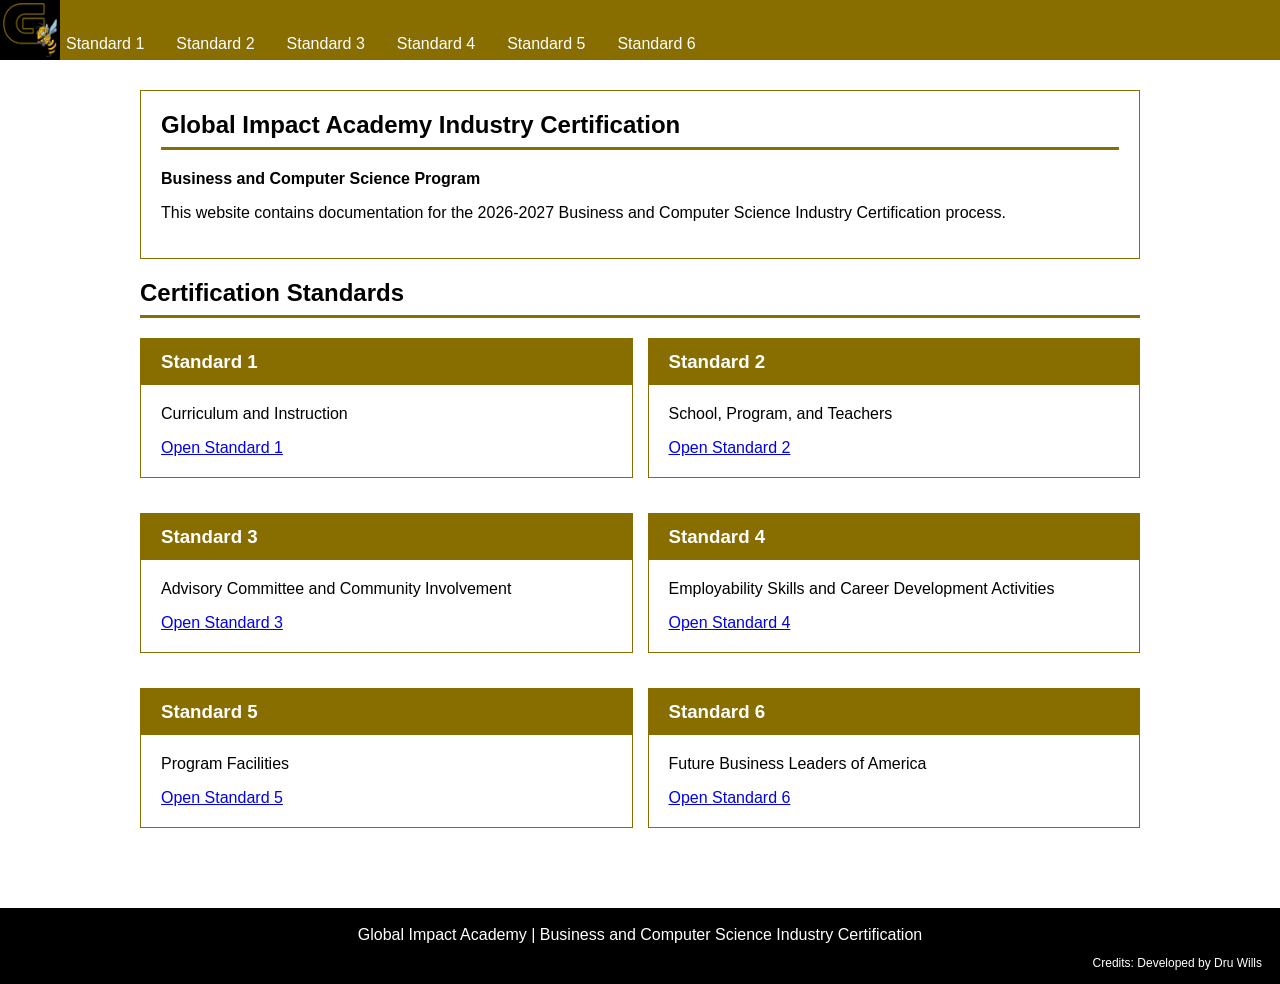
<file: index.html>
<!DOCTYPE html>
<html lang="en">
<head>
    <meta charset="UTF-8">
    <meta name="viewport" content="width=device-width, initial-scale=1.0">
    <title>Industry Certification | Global Impact Academy</title>
    <link rel="stylesheet" href="styles.css">
    <link rel="icon" href="images/GIA.png">

</head>
<body>
    <div id="top-bar">
        <div class="black"></div>
        <div class="image">
            <a href="index.html"><img src="images/GIA.png" alt="GIA Logo"></a>
        </div>
        <ul class="text">
            <li><a href="standard1.html">Standard 1</a></li>
            <li><a href="standard2.html">Standard 2</a></li>
            <li><a href="standard3.html">Standard 3</a></li>
            <li><a href="standard4.html">Standard 4</a></li>
            <li><a href="standard5.html">Standard 5</a></li>
            <li><a href="standard6.html">Standard 6</a></li>
        </ul>
    </div>

    <main>
        <section class="intro">
            <h1>Global Impact Academy Industry Certification</h1>
            <p><strong>Business and Computer Science Program</strong></p>
            <p>This website contains documentation for the 2026-2027 Business and Computer Science Industry Certification process.</p>
        </section>
        
        <section>
            <h2>Certification Standards</h2>
            <div class="standards-list">
                <article class="standard">
                    <h3 class="standard-title">Standard 1</h3>
                    <p>Curriculum and Instruction</p>
                    <a href="standard1.html">Open Standard 1</a>
                </article>

                <article class="standard">
                    <h3 class="standard-title">Standard 2</h3>
                    <p>School, Program, and Teachers</p>
                    <a href="standard2.html">Open Standard 2</a>
                </article>

                <article class="standard">
                    <h3 class="standard-title">Standard 3</h3>
                    <p>Advisory Committee and Community Involvement</p>
                    <a href="standard3.html">Open Standard 3</a>
                </article>

                <article class="standard">
                    <h3 class="standard-title">Standard 4</h3>
                    <p>Employability Skills and Career Development Activities</p>
                    <a href="standard4.html">Open Standard 4</a>
                </article>

                <article class="standard">
                    <h3 class="standard-title">Standard 5</h3>
                    <p>Program Facilities</p>
                    <a href="standard5.html">Open Standard 5</a>
                </article>

                <article class="standard">
                    <h3 class="standard-title">Standard 6</h3>
                    <p>Future Business Leaders of America</p>
                    <a href="standard6.html">Open Standard 6</a>
                </article>
            </div>
        </section>
    </main>

    <footer>
        Global Impact Academy | Business and Computer Science Industry Certification
        <p>Credits: Developed by Dru Wills</p>

    </footer>
</body>
</html>
</file>
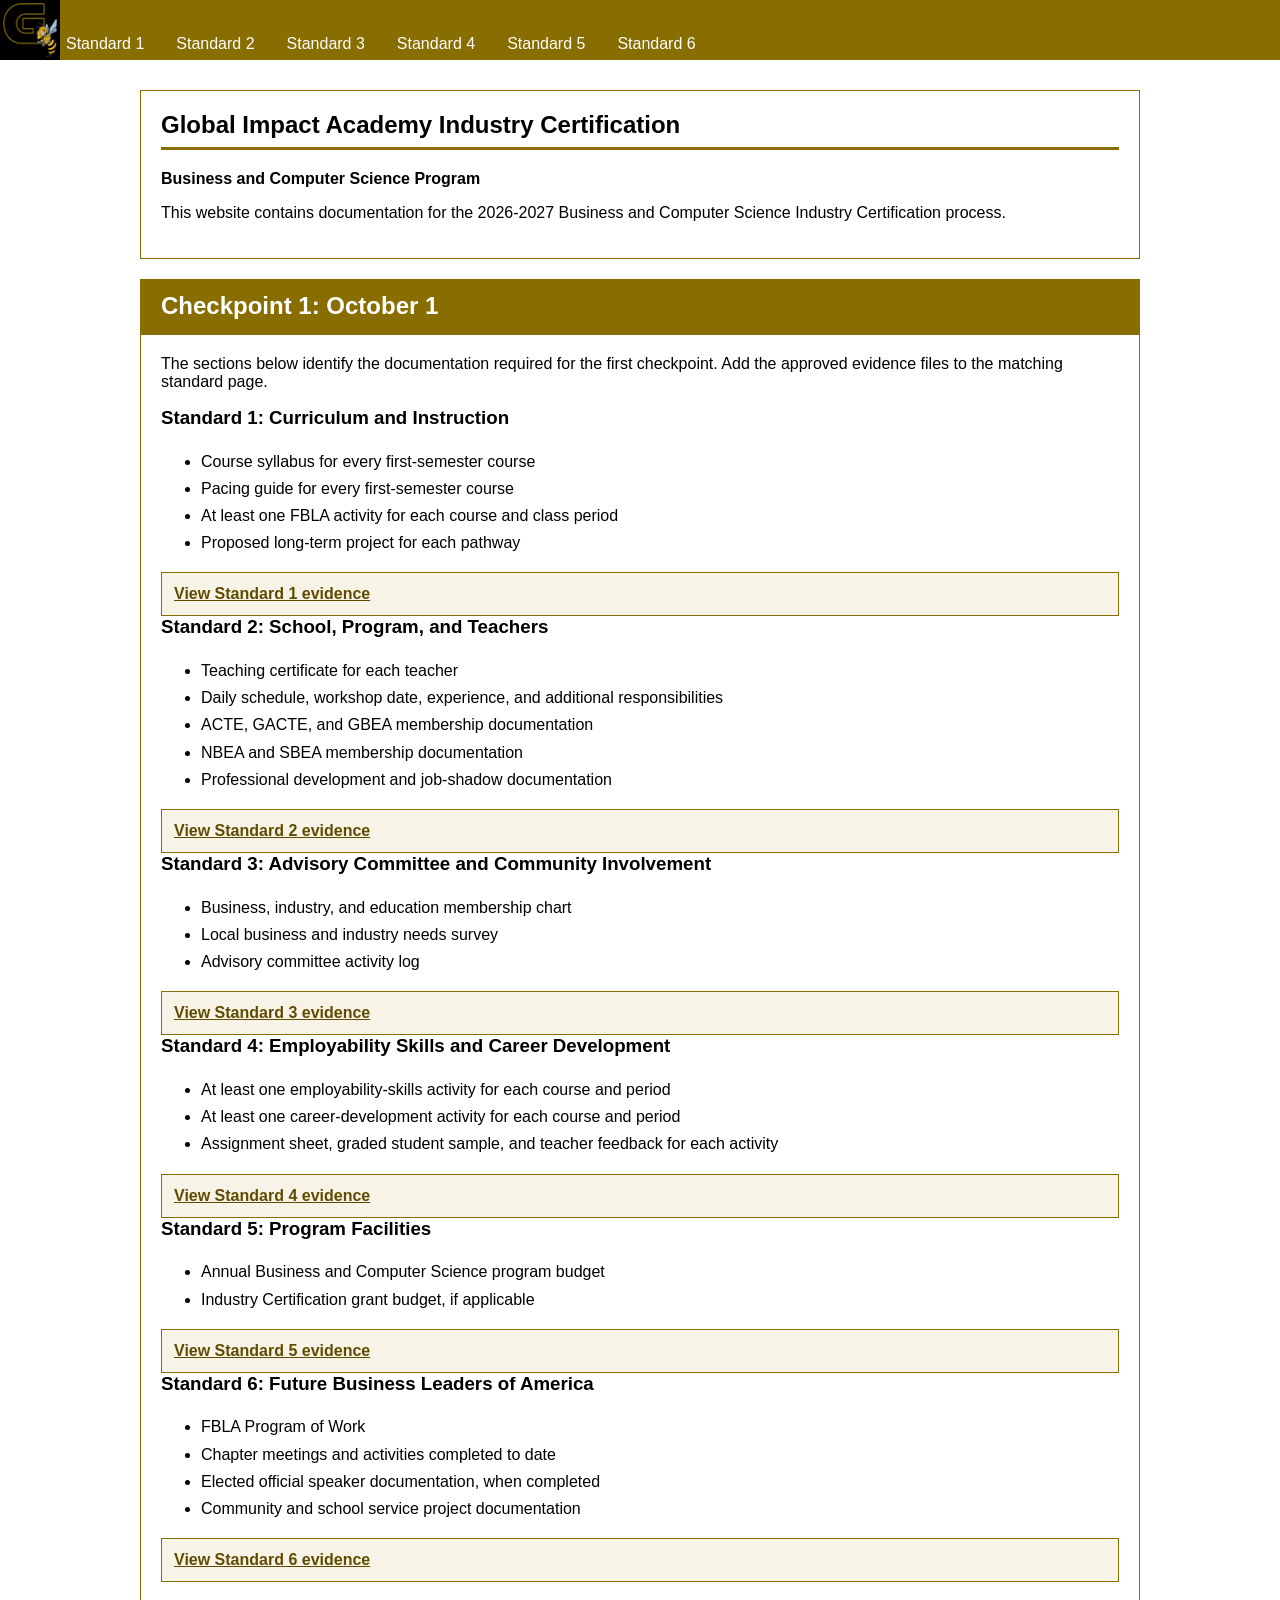
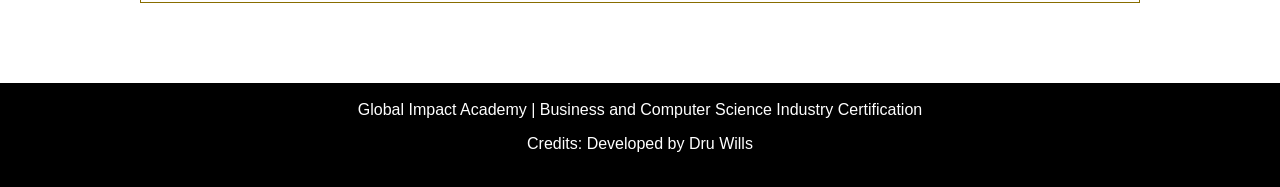
<file: checkpoints.html>
<!DOCTYPE html>
<html lang="en">
<head>
    <meta charset="UTF-8">
    <meta name="viewport" content="width=device-width, initial-scale=1.0">
    <title>Industry Certification | Global Impact Academy</title>
    <!-- <link rel="stylesheet" href="styles.css"> -->
    <link rel="icon" href="images/GIA.png">
    <style>
        /* Original top bar styles are preserved. */
        body {
            margin: 0;
            padding: 0;
            font-family: Arial, Helvetica, sans-serif;
            background-color: white;
            color: black;
        }

        #top-bar {
            margin: 0;
            padding: 0;
            overflow: hidden;
            background-color: #886d00;
            height: 60px;
            position: relative;
        }

        #top-bar ul {
            list-style-type: none;
        }

        #top-bar li {
            float: left;
        }

        #top-bar .text {
            position: absolute;
            left: 10px;
        }

        #top-bar li a {
            display: block;
            color: white;
            text-align: center;
            padding: 14px 16px;
            text-decoration: none;
        }

        #top-bar .black {
            background-color: black;
        }

        #top-bar .image {
            width: 60px;
            height: 100%;
            float: left;
            background-color: black;
            top: 0%;
            left: 0%;
            position: absolute;
        }

        #top-bar img {
            position: absolute;
            top: 50%;
            left: 50%;
            transform: translate(-50%, -50%);
            width: 90%;
            aspect-ratio: 1 / 1;
        }
        /* Bare-bones page styles that match the original navigation. */
        main {
            width: 90%;
            max-width: 1000px;
            margin: 0 auto;
            padding: 30px 0;
        }

        h1,
        h2,
        h3 {
            margin-top: 0;
        }

        h1,
        h2 {
            border-bottom: 3px solid #886d00;
            padding-bottom: 8px;
        }

        .intro,
        .checkpoint,
        .standard {
            border: 1px solid #886d00;
            margin-bottom: 20px;
            padding: 20px;
            background-color: white;
        }

        .checkpoint-title,
        .standard-title {
            background-color: #886d00;
            color: white;
            margin: -20px -20px 20px;
            padding: 12px 20px;
        }

        ul {
            line-height: 1.7;
        }

        .evidence {
            border: 1px solid #886d00;
            background-color: #f7f3e6;
            padding: 12px;
            margin-top: 15px;
        }

        .evidence a {
            color: #5f4c00;
            font-weight: bold;
        }

        footer {
            background-color: black;
            color: white;
            text-align: center;
            padding: 18px;
            margin-top: 30px;
        }

        @media (max-width: 800px) {
            #top-bar {
                height: auto;
                min-height: 60px;
                padding-bottom: 10px;
            }

            #top-bar .text {
                position: relative;
                left: 60px;
                margin: 0;
                padding: 0;
                width: calc(100% - 60px);
            }

            #top-bar li {
                float: none;
            }

            #top-bar li a {
                text-align: left;
                padding: 10px 16px;
            }
        }
    </style>
</head>
<body>
    <div id="top-bar">
        <div class="black"></div>
        <div class="image">
            <a href="index.html"><img src="images/GIA.png" alt="GIA Logo"></a>
        </div>
        <ul class="text">
            <li><a href="standard1.html">Standard 1</a></li>
            <li><a href="standard2.html">Standard 2</a></li>
            <li><a href="standard3.html">Standard 3</a></li>
            <li><a href="standard4.html">Standard 4</a></li>
            <li><a href="standard5.html">Standard 5</a></li>
            <li><a href="standard6.html">Standard 6</a></li>
        </ul>
    </div>

    <main>
        <section class="intro">
            <h1>Global Impact Academy Industry Certification</h1>
            <p><strong>Business and Computer Science Program</strong></p>
            <p>This website contains documentation for the 2026-2027 Business and Computer Science Industry Certification process.</p>
        </section>

        <section class="checkpoint">
            <h2 class="checkpoint-title">Checkpoint 1: October 1</h2>
            <p>The sections below identify the documentation required for the first checkpoint. Add the approved evidence files to the matching standard page.</p>

            <h3>Standard 1: Curriculum and Instruction</h3>
            <ul>
                <li>Course syllabus for every first-semester course</li>
                <li>Pacing guide for every first-semester course</li>
                <li>At least one FBLA activity for each course and class period</li>
                <li>Proposed long-term project for each pathway</li>
            </ul>
            <div class="evidence"><a href="standard1.html">View Standard 1 evidence</a></div>

            <h3>Standard 2: School, Program, and Teachers</h3>
            <ul>
                <li>Teaching certificate for each teacher</li>
                <li>Daily schedule, workshop date, experience, and additional responsibilities</li>
                <li>ACTE, GACTE, and GBEA membership documentation</li>
                <li>NBEA and SBEA membership documentation</li>
                <li>Professional development and job-shadow documentation</li>
            </ul>
            <div class="evidence"><a href="standard2.html">View Standard 2 evidence</a></div>

            <h3>Standard 3: Advisory Committee and Community Involvement</h3>
            <ul>
                <li>Business, industry, and education membership chart</li>
                <li>Local business and industry needs survey</li>
                <li>Advisory committee activity log</li>
            </ul>
            <div class="evidence"><a href="standard3.html">View Standard 3 evidence</a></div>

            <h3>Standard 4: Employability Skills and Career Development</h3>
            <ul>
                <li>At least one employability-skills activity for each course and period</li>
                <li>At least one career-development activity for each course and period</li>
                <li>Assignment sheet, graded student sample, and teacher feedback for each activity</li>
            </ul>
            <div class="evidence"><a href="standard4.html">View Standard 4 evidence</a></div>

            <h3>Standard 5: Program Facilities</h3>
            <ul>
                <li>Annual Business and Computer Science program budget</li>
                <li>Industry Certification grant budget, if applicable</li>
            </ul>
            <div class="evidence"><a href="standard5.html">View Standard 5 evidence</a></div>

            <h3>Standard 6: Future Business Leaders of America</h3>
            <ul>
                <li>FBLA Program of Work</li>
                <li>Chapter meetings and activities completed to date</li>
                <li>Elected official speaker documentation, when completed</li>
                <li>Community and school service project documentation</li>
            </ul>
            <div class="evidence"><a href="standard6.html">View Standard 6 evidence</a></div>
        </section>

        
    </main>

    <footer>
        Global Impact Academy | Business and Computer Science Industry Certification
        <p>Credits: Developed by Dru Wills</p>
    </footer>
</body>
</html>
</file>
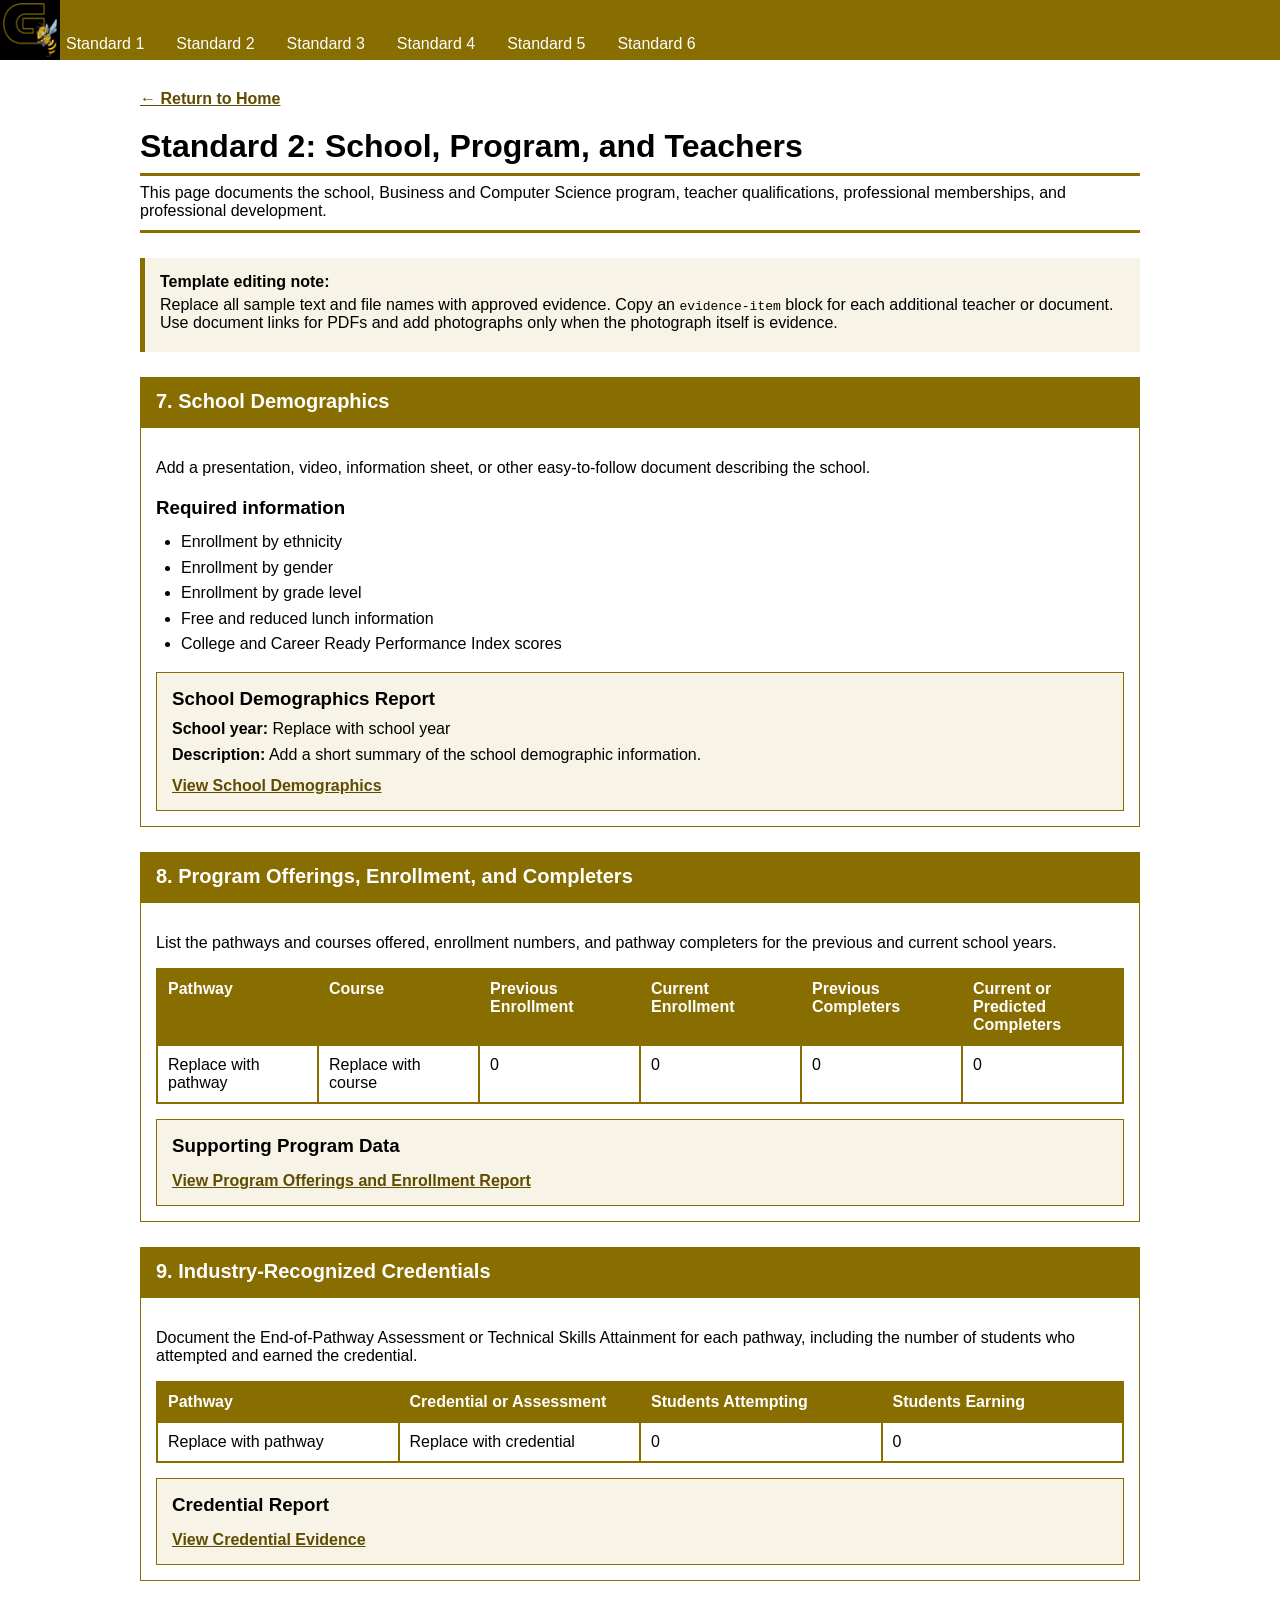
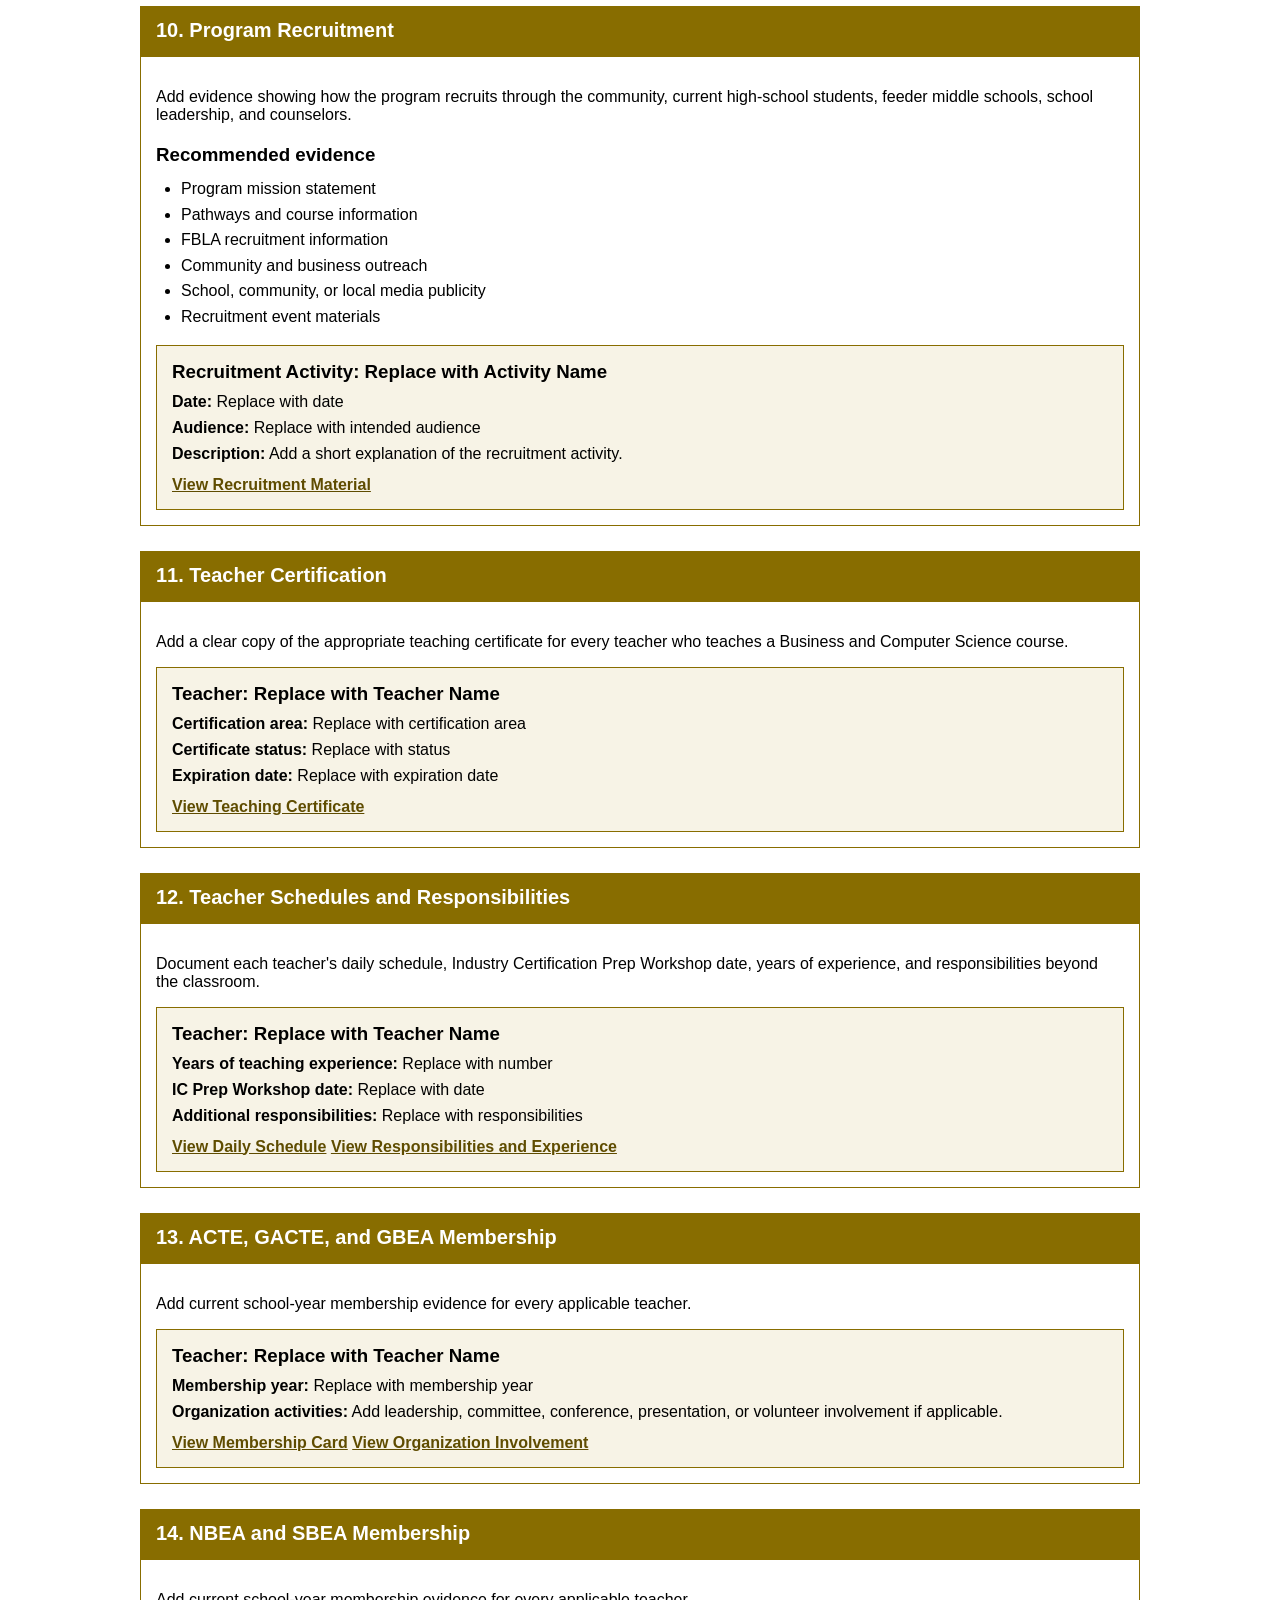
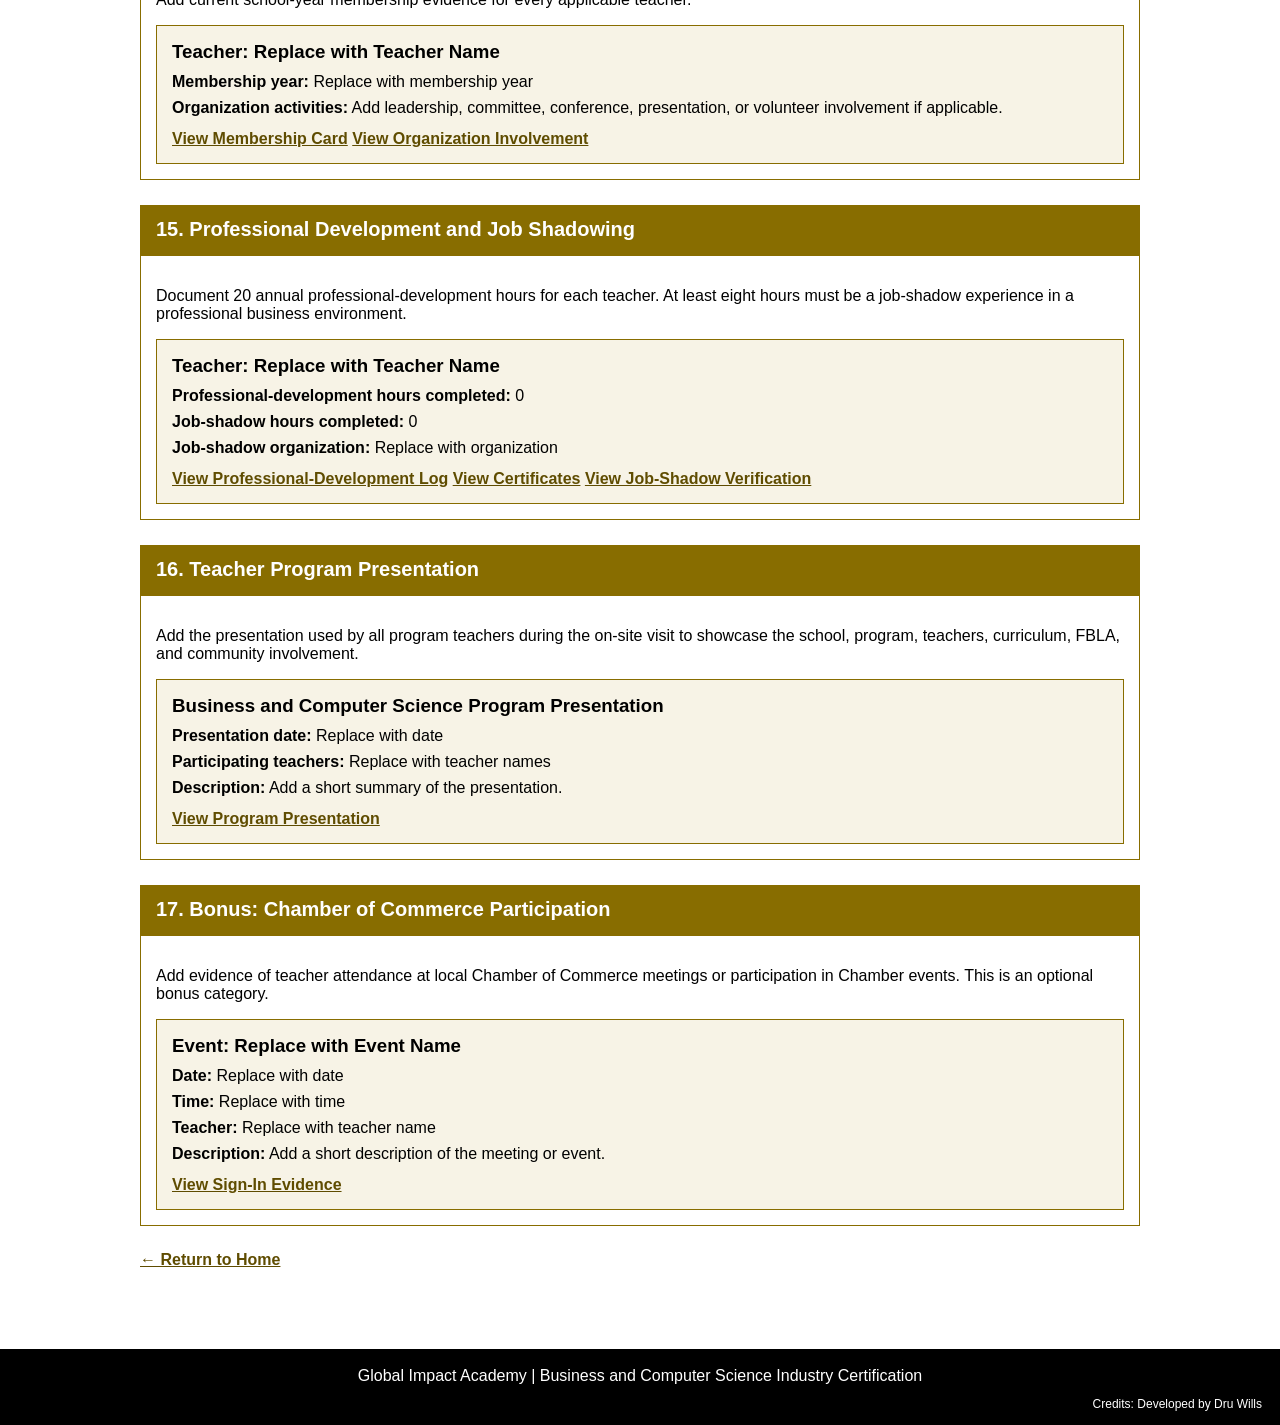
<file: standard2.html>
<!DOCTYPE html>
<html lang="en">

<head>
    <meta charset="UTF-8">
    <meta name="viewport" content="width=device-width, initial-scale=1.0">
    <title>Standard 2 | Global Impact Academy</title>
    <link rel="stylesheet" href="styles.css">
    <link rel="icon" href="images/GIA.png">



</head>

<body>
    <!-- Original top bar kept unchanged. -->
    <div id="top-bar">
        <div class="black"></div>
        <div class="image">
            <a href="index.html"><img src="images/GIA.png" alt="GIA Logo"></a>
        </div>
        <ul class="text">
            <li><a href="standard1.html">Standard 1</a></li>
            <li><a href="standard2.html">Standard 2</a></li>
            <li><a href="standard3.html">Standard 3</a></li>
            <li><a href="standard4.html">Standard 4</a></li>
            <li><a href="standard5.html">Standard 5</a></li>
            <li><a href="standard6.html">Standard 6</a></li>
        </ul>
    </div>

    <main>
        <a class="back-link" href="index.html">&larr; Return to Home</a>

        <header class="page-heading">
            <h1>Standard 2: School, Program, and Teachers</h1>
            <p>This page documents the school, Business and Computer Science program, teacher qualifications,
                professional memberships, and professional development.</p>
        </header>

        <aside class="editing-note">
            <strong>Template editing note:</strong>
            <p>Replace all sample text and file names with approved evidence. Copy an <code>evidence-item</code> block
                for each additional teacher or document. Use document links for PDFs and add photographs only when the
                photograph itself is evidence.</p>
        </aside>

        <!-- SECTION 7: SCHOOL DEMOGRAPHICS -->
        <section class="evidence-section" id="school-demographics">
            <h2>7. School Demographics</h2>
            <div class="section-content">
                <p>Add a presentation, video, information sheet, or other easy-to-follow document describing the school.
                </p>

                <h3>Required information</h3>
                <ul class="requirements">
                    <li>Enrollment by ethnicity</li>
                    <li>Enrollment by gender</li>
                    <li>Enrollment by grade level</li>
                    <li>Free and reduced lunch information</li>
                    <li>College and Career Ready Performance Index scores</li>
                </ul>

                <article class="evidence-item">
                    <h3>School Demographics Report</h3>
                    <p><strong>School year:</strong> Replace with school year</p>
                    <p><strong>Description:</strong> Add a short summary of the school demographic information.</p>
                    <a class="file-link" href="evidence/school-demographics.pdf" target="_blank">View School
                        Demographics</a>
                </article>
            </div>
        </section>

        <!-- SECTION 8: PROGRAM OFFERINGS AND ENROLLMENT -->
        <section class="evidence-section" id="program-data">
            <h2>8. Program Offerings, Enrollment, and Completers</h2>
            <div class="section-content">
                <p>List the pathways and courses offered, enrollment numbers, and pathway completers for the previous
                    and current school years.</p>

                <!-- Add or remove rows as needed. -->
                <table class="data-table">
                    <thead>
                        <tr>
                            <th>Pathway</th>
                            <th>Course</th>
                            <th>Previous Enrollment</th>
                            <th>Current Enrollment</th>
                            <th>Previous Completers</th>
                            <th>Current or Predicted Completers</th>
                        </tr>
                    </thead>
                    <tbody>
                        <tr>
                            <td>Replace with pathway</td>
                            <td>Replace with course</td>
                            <td>0</td>
                            <td>0</td>
                            <td>0</td>
                            <td>0</td>
                        </tr>
                    </tbody>
                </table>

                <article class="evidence-item">
                    <h3>Supporting Program Data</h3>
                    <a class="file-link" href="evidence/program-offerings-enrollment.pdf" target="_blank">View Program
                        Offerings and Enrollment Report</a>
                </article>
            </div>
        </section>

        <!-- SECTION 9: CREDENTIALS -->
        <section class="evidence-section" id="credentials">
            <h2>9. Industry-Recognized Credentials</h2>
            <div class="section-content">
                <p>Document the End-of-Pathway Assessment or Technical Skills Attainment for each pathway, including the
                    number of students who attempted and earned the credential.</p>

                <table class="data-table">
                    <thead>
                        <tr>
                            <th>Pathway</th>
                            <th>Credential or Assessment</th>
                            <th>Students Attempting</th>
                            <th>Students Earning</th>
                        </tr>
                    </thead>
                    <tbody>
                        <tr>
                            <td>Replace with pathway</td>
                            <td>Replace with credential</td>
                            <td>0</td>
                            <td>0</td>
                        </tr>
                    </tbody>
                </table>

                <article class="evidence-item">
                    <h3>Credential Report</h3>
                    <a class="file-link" href="evidence/industry-credentials.pdf" target="_blank">View Credential
                        Evidence</a>
                </article>
            </div>
        </section>

        <!-- SECTION 10: RECRUITMENT -->
        <section class="evidence-section" id="recruitment">
            <h2>10. Program Recruitment</h2>
            <div class="section-content">
                <p>Add evidence showing how the program recruits through the community, current high-school students,
                    feeder middle schools, school leadership, and counselors.</p>

                <h3>Recommended evidence</h3>
                <ul class="requirements">
                    <li>Program mission statement</li>
                    <li>Pathways and course information</li>
                    <li>FBLA recruitment information</li>
                    <li>Community and business outreach</li>
                    <li>School, community, or local media publicity</li>
                    <li>Recruitment event materials</li>
                </ul>

                <article class="evidence-item">
                    <h3>Recruitment Activity: Replace with Activity Name</h3>
                    <p><strong>Date:</strong> Replace with date</p>
                    <p><strong>Audience:</strong> Replace with intended audience</p>
                    <p><strong>Description:</strong> Add a short explanation of the recruitment activity.</p>
                    <a class="file-link" href="evidence/recruitment-material.pdf" target="_blank">View Recruitment
                        Material</a>

                    <!-- Keep this image only when a photo is evidence. -->
                    <!-- <img class="photo-evidence" src="image1.jpg" alt="Program recruitment activity"> -->
                </article>
            </div>
        </section>

        <!-- SECTION 11: TEACHER CERTIFICATION -->
        <section class="evidence-section" id="teacher-certification">
            <h2>11. Teacher Certification</h2>
            <div class="section-content">
                <p>Add a clear copy of the appropriate teaching certificate for every teacher who teaches a Business and
                    Computer Science course.</p>

                <!-- Copy this block for every teacher. -->
                <article class="evidence-item">
                    <h3>Teacher: Replace with Teacher Name</h3>
                    <p><strong>Certification area:</strong> Replace with certification area</p>
                    <p><strong>Certificate status:</strong> Replace with status</p>
                    <p><strong>Expiration date:</strong> Replace with expiration date</p>
                    <a class="file-link" href="evidence/teacher-certificate.pdf" target="_blank">View Teaching
                        Certificate</a>
                </article>
            </div>
        </section>

        <!-- SECTION 12: SCHEDULE AND RESPONSIBILITIES -->
        <section class="evidence-section" id="teacher-schedules">
            <h2>12. Teacher Schedules and Responsibilities</h2>
            <div class="section-content">
                <p>Document each teacher's daily schedule, Industry Certification Prep Workshop date, years of
                    experience, and responsibilities beyond the classroom.</p>

                <!-- Copy this block for every teacher. -->
                <article class="evidence-item">
                    <h3>Teacher: Replace with Teacher Name</h3>
                    <p><strong>Years of teaching experience:</strong> Replace with number</p>
                    <p><strong>IC Prep Workshop date:</strong> Replace with date</p>
                    <p><strong>Additional responsibilities:</strong> Replace with responsibilities</p>
                    <a class="file-link" href="evidence/teacher-schedule.pdf" target="_blank">View Daily Schedule</a>
                    <a class="file-link" href="evidence/teacher-responsibilities.pdf" target="_blank">View
                        Responsibilities and Experience</a>
                </article>
            </div>
        </section>

        <!-- SECTION 13: ACTE/GACTE/GBEA -->
        <section class="evidence-section" id="acte-membership">
            <h2>13. ACTE, GACTE, and GBEA Membership</h2>
            <div class="section-content">
                <p>Add current school-year membership evidence for every applicable teacher.</p>

                <!-- Copy this block for every teacher. -->
                <article class="evidence-item">
                    <h3>Teacher: Replace with Teacher Name</h3>
                    <p><strong>Membership year:</strong> Replace with membership year</p>
                    <p><strong>Organization activities:</strong> Add leadership, committee, conference, presentation, or
                        volunteer involvement if applicable.</p>
                    <a class="file-link" href="evidence/acte-membership-card.pdf" target="_blank">View Membership
                        Card</a>
                    <a class="file-link" href="evidence/acte-involvement.pdf" target="_blank">View Organization
                        Involvement</a>
                </article>
            </div>
        </section>

        <!-- SECTION 14: NBEA/SBEA -->
        <section class="evidence-section" id="nbea-membership">
            <h2>14. NBEA and SBEA Membership</h2>
            <div class="section-content">
                <p>Add current school-year membership evidence for every applicable teacher.</p>

                <!-- Copy this block for every teacher. -->
                <article class="evidence-item">
                    <h3>Teacher: Replace with Teacher Name</h3>
                    <p><strong>Membership year:</strong> Replace with membership year</p>
                    <p><strong>Organization activities:</strong> Add leadership, committee, conference, presentation, or
                        volunteer involvement if applicable.</p>
                    <a class="file-link" href="evidence/nbea-membership-card.pdf" target="_blank">View Membership
                        Card</a>
                    <a class="file-link" href="evidence/nbea-involvement.pdf" target="_blank">View Organization
                        Involvement</a>
                </article>
            </div>
        </section>

        <!-- SECTION 15: PROFESSIONAL DEVELOPMENT -->
        <section class="evidence-section" id="professional-development">
            <h2>15. Professional Development and Job Shadowing</h2>
            <div class="section-content">
                <p>Document 20 annual professional-development hours for each teacher. At least eight hours must be a
                    job-shadow experience in a professional business environment.</p>

                <!-- Copy this block for every teacher. -->
                <article class="evidence-item">
                    <h3>Teacher: Replace with Teacher Name</h3>
                    <p><strong>Professional-development hours completed:</strong> 0</p>
                    <p><strong>Job-shadow hours completed:</strong> 0</p>
                    <p><strong>Job-shadow organization:</strong> Replace with organization</p>
                    <a class="file-link" href="evidence/professional-development-log.pdf" target="_blank">View
                        Professional-Development Log</a>
                    <a class="file-link" href="evidence/professional-development-certificates.pdf" target="_blank">View
                        Certificates</a>
                    <a class="file-link" href="evidence/job-shadow-letter.pdf" target="_blank">View Job-Shadow
                        Verification</a>
                </article>
            </div>
        </section>

        <!-- SECTION 16: TEACHER PRESENTATION -->
        <section class="evidence-section" id="teacher-presentation">
            <h2>16. Teacher Program Presentation</h2>
            <div class="section-content">
                <p>Add the presentation used by all program teachers during the on-site visit to showcase the school,
                    program, teachers, curriculum, FBLA, and community involvement.</p>

                <article class="evidence-item">
                    <h3>Business and Computer Science Program Presentation</h3>
                    <p><strong>Presentation date:</strong> Replace with date</p>
                    <p><strong>Participating teachers:</strong> Replace with teacher names</p>
                    <p><strong>Description:</strong> Add a short summary of the presentation.</p>
                    <a class="file-link" href="evidence/teacher-program-presentation.pdf" target="_blank">View Program
                        Presentation</a>
                </article>
            </div>
        </section>

        <!-- SECTION 17: BONUS -->
        <section class="evidence-section" id="chamber-participation">
            <h2>17. Bonus: Chamber of Commerce Participation</h2>
            <div class="section-content">
                <p>Add evidence of teacher attendance at local Chamber of Commerce meetings or participation in Chamber
                    events. This is an optional bonus category.</p>

                <!-- Copy this block for each meeting or event. -->
                <article class="evidence-item">
                    <h3>Event: Replace with Event Name</h3>
                    <p><strong>Date:</strong> Replace with date</p>
                    <p><strong>Time:</strong> Replace with time</p>
                    <p><strong>Teacher:</strong> Replace with teacher name</p>
                    <p><strong>Description:</strong> Add a short description of the meeting or event.</p>
                    <a class="file-link" href="evidence/chamber-sign-in-sheet.pdf" target="_blank">View Sign-In
                        Evidence</a>

                    <!-- Keep this image only when a photo is useful evidence. -->
                    <!-- <img class="photo-evidence" src="image2.jpg" alt="Teacher participating in a Chamber of Commerce event"> -->
                </article>
            </div>
        </section>

        <a class="back-link" href="index.html">&larr; Return to Home</a>
    </main>

    <footer>
        Global Impact Academy | Business and Computer Science Industry Certification
        <p>Credits: Developed by Dru Wills</p>
    </footer>
</body>

</html>
</file>
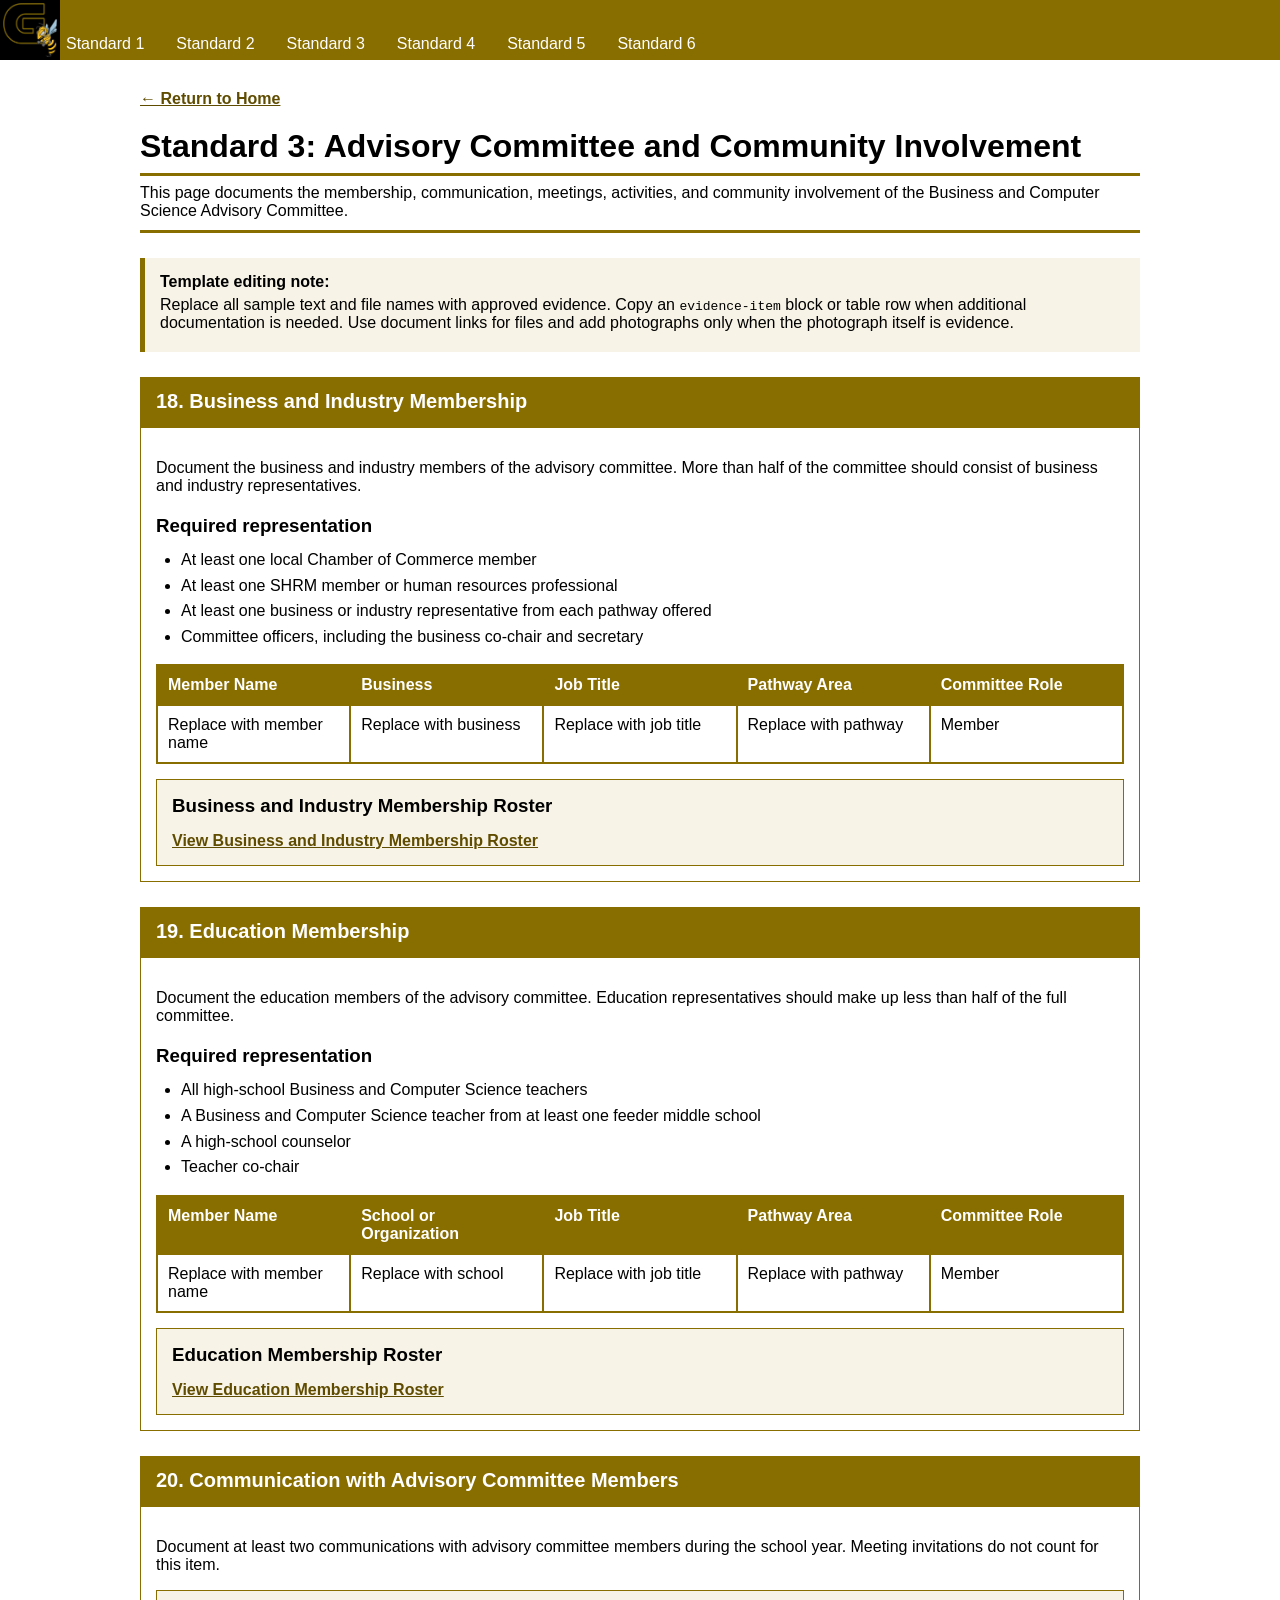
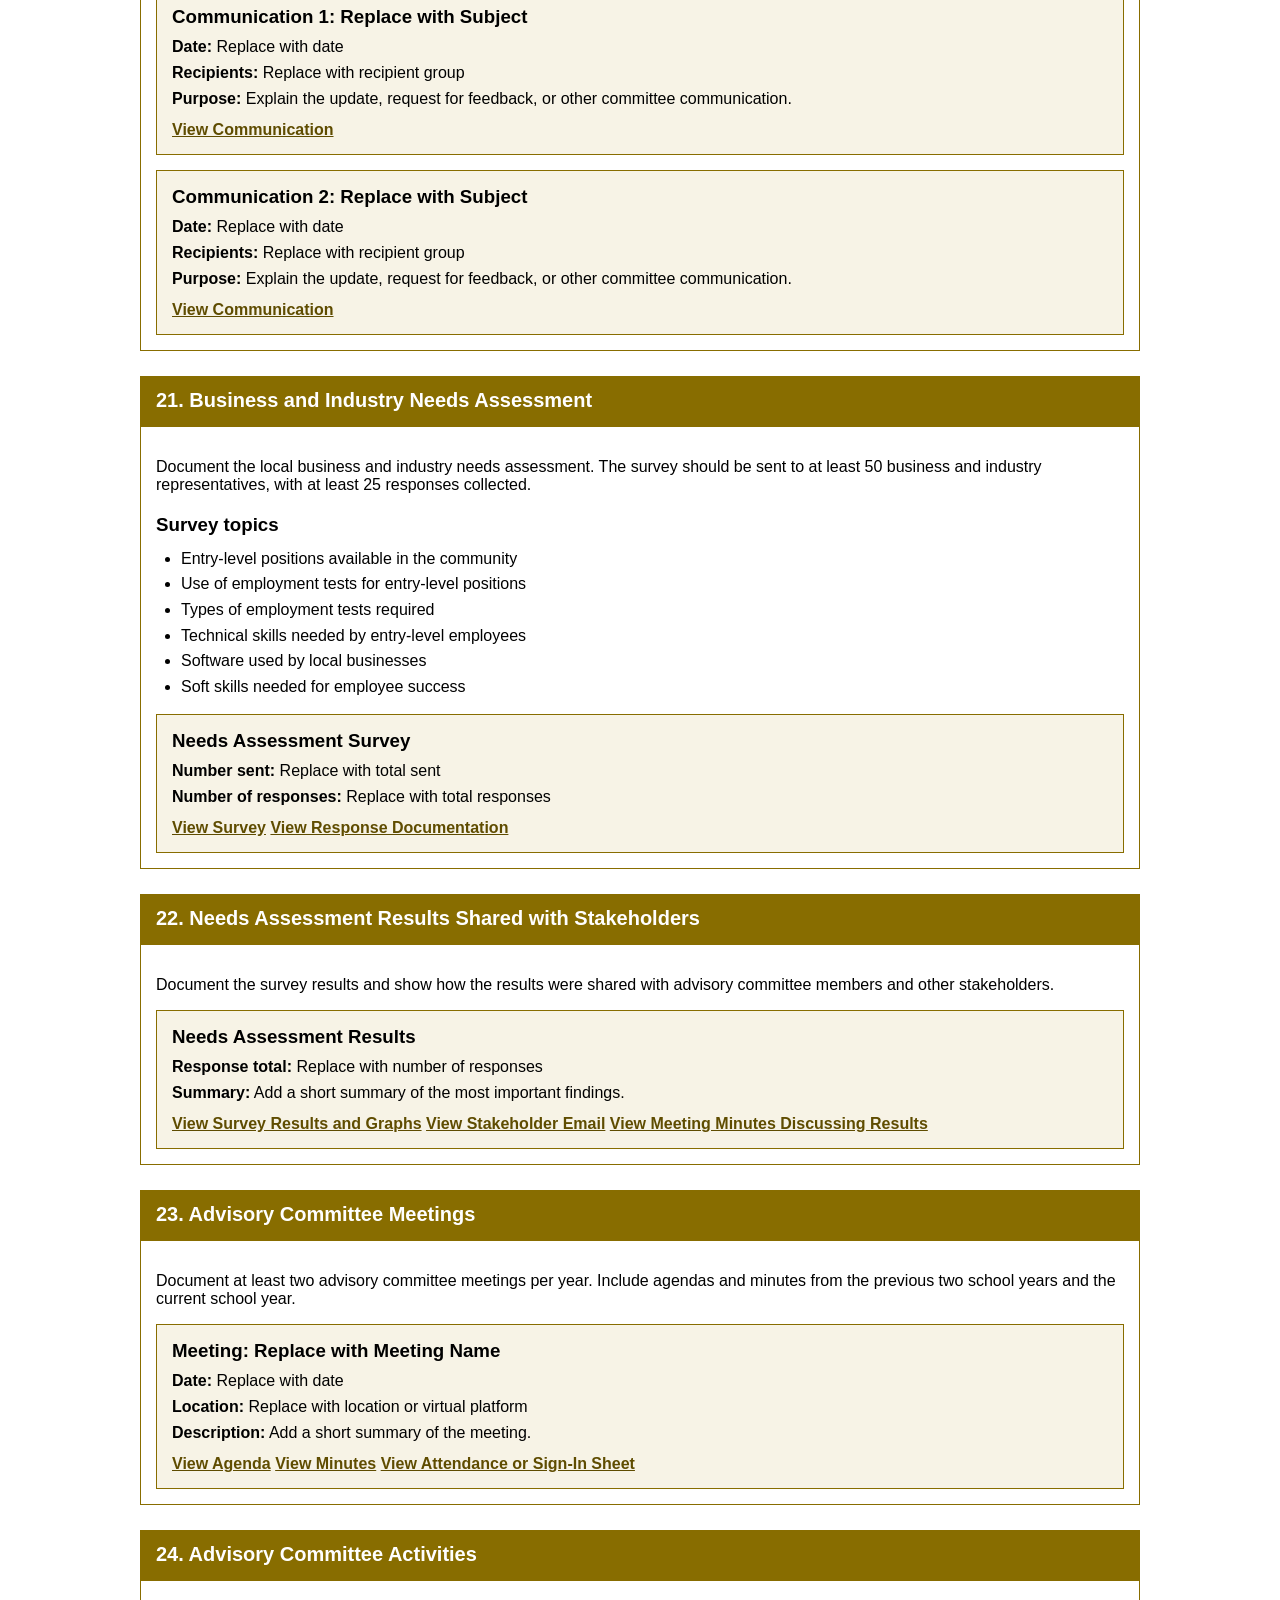
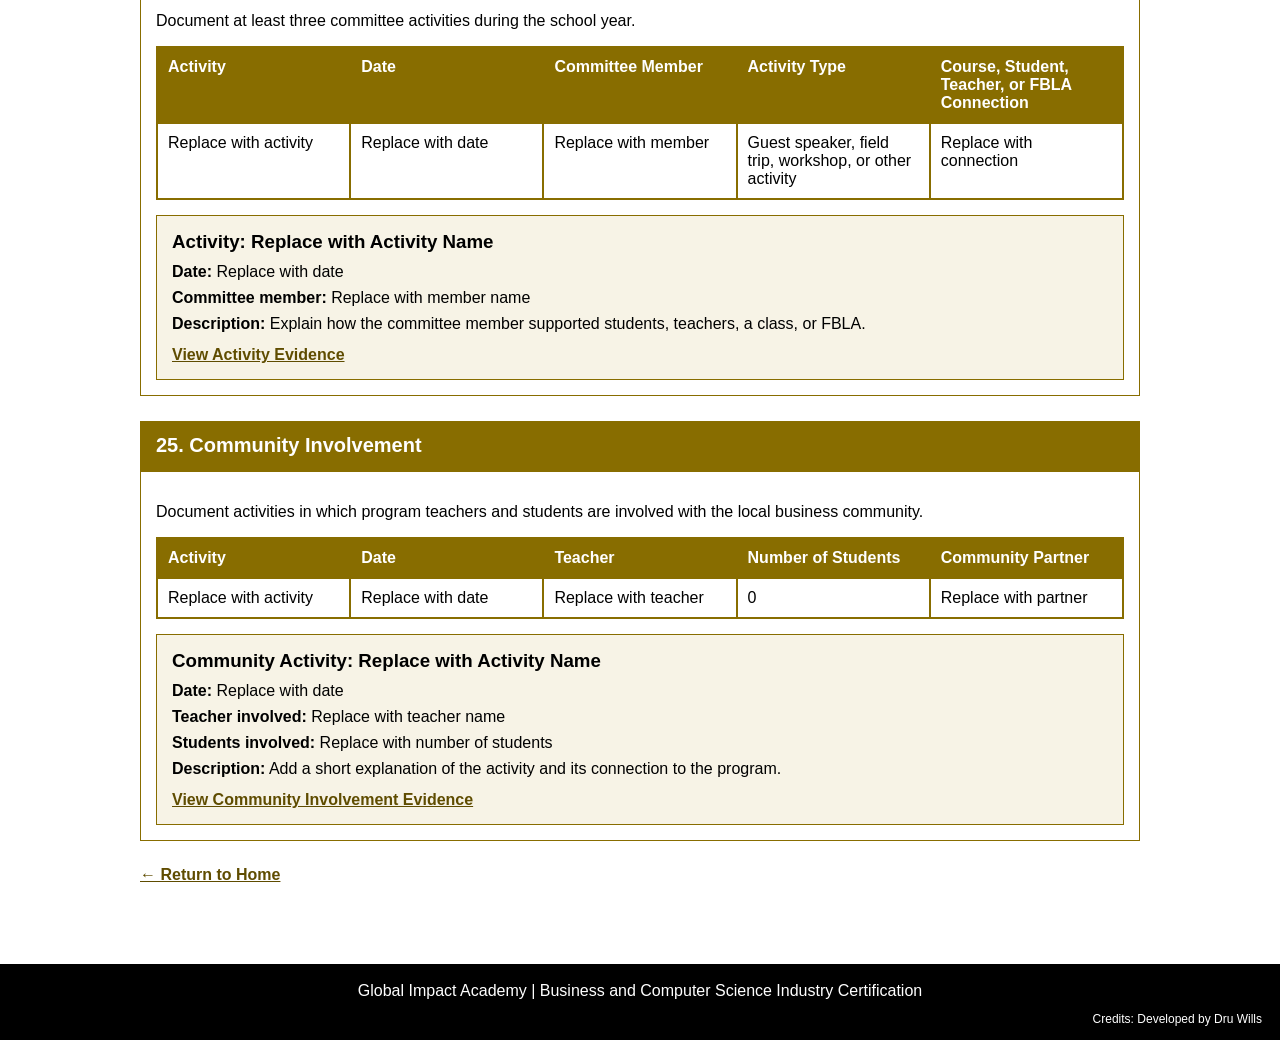
<file: standard3.html>
<!DOCTYPE html>
<html lang="en">

<head>
    <meta charset="UTF-8">
    <meta name="viewport" content="width=device-width, initial-scale=1.0">
    <title>Standard 3 | Global Impact Academy</title>
    <link rel="stylesheet" href="styles.css">
    <link rel="icon" href="images/GIA.png">
</head>

<body>
    <!-- Original top bar kept unchanged. -->
    <div id="top-bar">
        <div class="black"></div>
        <div class="image">
            <a href="index.html"><img src="images/GIA.png" alt="GIA Logo"></a>
        </div>
        <ul class="text">
            <li><a href="standard1.html">Standard 1</a></li>
            <li><a href="standard2.html">Standard 2</a></li>
            <li><a href="standard3.html">Standard 3</a></li>
            <li><a href="standard4.html">Standard 4</a></li>
            <li><a href="standard5.html">Standard 5</a></li>
            <li><a href="standard6.html">Standard 6</a></li>
        </ul>
    </div>

    <main>
        <a class="back-link" href="index.html">&larr; Return to Home</a>

        <header class="page-heading">
            <h1>Standard 3: Advisory Committee and Community Involvement</h1>
            <p>This page documents the membership, communication, meetings, activities, and community involvement of the
                Business and Computer Science Advisory Committee.</p>
        </header>

        <aside class="editing-note">
            <strong>Template editing note:</strong>
            <p>Replace all sample text and file names with approved evidence. Copy an <code>evidence-item</code> block
                or table row when additional documentation is needed. Use document links for files and add photographs
                only when the photograph itself is evidence.</p>
        </aside>

        <!-- SECTION 18: BUSINESS AND INDUSTRY MEMBERSHIP -->
        <section class="evidence-section" id="business-membership">
            <h2>18. Business and Industry Membership</h2>
            <div class="section-content">
                <p>Document the business and industry members of the advisory committee. More than half of the committee
                    should consist of business and industry representatives.</p>

                <h3>Required representation</h3>
                <ul class="requirements">
                    <li>At least one local Chamber of Commerce member</li>
                    <li>At least one SHRM member or human resources professional</li>
                    <li>At least one business or industry representative from each pathway offered</li>
                    <li>Committee officers, including the business co-chair and secretary</li>
                </ul>

                <!-- Add or remove rows as needed. -->
                <table class="data-table">
                    <thead>
                        <tr>
                            <th>Member Name</th>
                            <th>Business</th>
                            <th>Job Title</th>
                            <th>Pathway Area</th>
                            <th>Committee Role</th>
                        </tr>
                    </thead>
                    <tbody>
                        <tr>
                            <td>Replace with member name</td>
                            <td>Replace with business</td>
                            <td>Replace with job title</td>
                            <td>Replace with pathway</td>
                            <td>Member</td>
                        </tr>
                    </tbody>
                </table>

                <article class="evidence-item">
                    <h3>Business and Industry Membership Roster</h3>
                    <a class="file-link" href="evidence/advisory-business-membership.pdf" target="_blank">View Business
                        and Industry Membership Roster</a>
                </article>
            </div>
        </section>

        <!-- SECTION 19: EDUCATION MEMBERSHIP -->
        <section class="evidence-section" id="education-membership">
            <h2>19. Education Membership</h2>
            <div class="section-content">
                <p>Document the education members of the advisory committee. Education representatives should make up
                    less than half of the full committee.</p>

                <h3>Required representation</h3>
                <ul class="requirements">
                    <li>All high-school Business and Computer Science teachers</li>
                    <li>A Business and Computer Science teacher from at least one feeder middle school</li>
                    <li>A high-school counselor</li>
                    <li>Teacher co-chair</li>
                </ul>

                <!-- Add or remove rows as needed. -->
                <table class="data-table">
                    <thead>
                        <tr>
                            <th>Member Name</th>
                            <th>School or Organization</th>
                            <th>Job Title</th>
                            <th>Pathway Area</th>
                            <th>Committee Role</th>
                        </tr>
                    </thead>
                    <tbody>
                        <tr>
                            <td>Replace with member name</td>
                            <td>Replace with school</td>
                            <td>Replace with job title</td>
                            <td>Replace with pathway</td>
                            <td>Member</td>
                        </tr>
                    </tbody>
                </table>

                <article class="evidence-item">
                    <h3>Education Membership Roster</h3>
                    <a class="file-link" href="evidence/advisory-education-membership.pdf" target="_blank">View
                        Education Membership Roster</a>
                </article>
            </div>
        </section>

        <!-- SECTION 20: COMMUNICATION -->
        <section class="evidence-section" id="committee-communication">
            <h2>20. Communication with Advisory Committee Members</h2>
            <div class="section-content">
                <p>Document at least two communications with advisory committee members during the school year. Meeting
                    invitations do not count for this item.</p>

                <!-- Copy this block for each communication. -->
                <article class="evidence-item">
                    <h3>Communication 1: Replace with Subject</h3>
                    <p><strong>Date:</strong> Replace with date</p>
                    <p><strong>Recipients:</strong> Replace with recipient group</p>
                    <p><strong>Purpose:</strong> Explain the update, request for feedback, or other committee
                        communication.</p>
                    <a class="file-link" href="evidence/advisory-communication-1.pdf" target="_blank">View
                        Communication</a>
                </article>

                <article class="evidence-item">
                    <h3>Communication 2: Replace with Subject</h3>
                    <p><strong>Date:</strong> Replace with date</p>
                    <p><strong>Recipients:</strong> Replace with recipient group</p>
                    <p><strong>Purpose:</strong> Explain the update, request for feedback, or other committee
                        communication.</p>
                    <a class="file-link" href="evidence/advisory-communication-2.pdf" target="_blank">View
                        Communication</a>
                </article>
            </div>
        </section>

        <!-- SECTION 21: NEEDS ASSESSMENT -->
        <section class="evidence-section" id="needs-assessment">
            <h2>21. Business and Industry Needs Assessment</h2>
            <div class="section-content">
                <p>Document the local business and industry needs assessment. The survey should be sent to at least 50
                    business and industry representatives, with at least 25 responses collected.</p>

                <h3>Survey topics</h3>
                <ul class="requirements">
                    <li>Entry-level positions available in the community</li>
                    <li>Use of employment tests for entry-level positions</li>
                    <li>Types of employment tests required</li>
                    <li>Technical skills needed by entry-level employees</li>
                    <li>Software used by local businesses</li>
                    <li>Soft skills needed for employee success</li>
                </ul>

                <article class="evidence-item">
                    <h3>Needs Assessment Survey</h3>
                    <p><strong>Number sent:</strong> Replace with total sent</p>
                    <p><strong>Number of responses:</strong> Replace with total responses</p>
                    <a class="file-link" href="evidence/business-needs-survey.pdf" target="_blank">View Survey</a>
                    <a class="file-link" href="evidence/business-needs-response-list.pdf" target="_blank">View Response
                        Documentation</a>
                </article>
            </div>
        </section>

        <!-- SECTION 22: SHARED SURVEY RESULTS -->
        <section class="evidence-section" id="shared-results">
            <h2>22. Needs Assessment Results Shared with Stakeholders</h2>
            <div class="section-content">
                <p>Document the survey results and show how the results were shared with advisory committee members and
                    other stakeholders.</p>

                <article class="evidence-item">
                    <h3>Needs Assessment Results</h3>
                    <p><strong>Response total:</strong> Replace with number of responses</p>
                    <p><strong>Summary:</strong> Add a short summary of the most important findings.</p>
                    <a class="file-link" href="evidence/needs-assessment-results.pdf" target="_blank">View Survey
                        Results and Graphs</a>
                    <a class="file-link" href="evidence/needs-results-email.pdf" target="_blank">View Stakeholder
                        Email</a>
                    <a class="file-link" href="evidence/needs-results-meeting-minutes.pdf" target="_blank">View Meeting
                        Minutes Discussing Results</a>
                </article>
            </div>
        </section>

        <!-- SECTION 23: COMMITTEE MEETINGS -->
        <section class="evidence-section" id="committee-meetings">
            <h2>23. Advisory Committee Meetings</h2>
            <div class="section-content">
                <p>Document at least two advisory committee meetings per year. Include agendas and minutes from the
                    previous two school years and the current school year.</p>

                <!-- Copy this block for every meeting. -->
                <article class="evidence-item">
                    <h3>Meeting: Replace with Meeting Name</h3>
                    <p><strong>Date:</strong> Replace with date</p>
                    <p><strong>Location:</strong> Replace with location or virtual platform</p>
                    <p><strong>Description:</strong> Add a short summary of the meeting.</p>
                    <a class="file-link" href="evidence/advisory-meeting-agenda.pdf" target="_blank">View Agenda</a>
                    <a class="file-link" href="evidence/advisory-meeting-minutes.pdf" target="_blank">View Minutes</a>
                    <a class="file-link" href="evidence/advisory-meeting-sign-in.pdf" target="_blank">View Attendance or
                        Sign-In Sheet</a>
                </article>
            </div>
        </section>

        <!-- SECTION 24: COMMITTEE ACTIVITIES -->
        <section class="evidence-section" id="committee-activities">
            <h2>24. Advisory Committee Activities</h2>
            <div class="section-content">
                <p>Document at least three committee activities during the school year.</p>

                <!-- Add or remove rows as needed. -->
                <table class="data-table">
                    <thead>
                        <tr>
                            <th>Activity</th>
                            <th>Date</th>
                            <th>Committee Member</th>
                            <th>Activity Type</th>
                            <th>Course, Student, Teacher, or FBLA Connection</th>
                        </tr>
                    </thead>
                    <tbody>
                        <tr>
                            <td>Replace with activity</td>
                            <td>Replace with date</td>
                            <td>Replace with member</td>
                            <td>Guest speaker, field trip, workshop, or other activity</td>
                            <td>Replace with connection</td>
                        </tr>
                    </tbody>
                </table>

                <!-- Copy this block for each activity needing supporting files. -->
                <article class="evidence-item">
                    <h3>Activity: Replace with Activity Name</h3>
                    <p><strong>Date:</strong> Replace with date</p>
                    <p><strong>Committee member:</strong> Replace with member name</p>
                    <p><strong>Description:</strong> Explain how the committee member supported students, teachers, a
                        class, or FBLA.</p>
                    <a class="file-link" href="evidence/advisory-activity.pdf" target="_blank">View Activity
                        Evidence</a>

                    <!-- Use a photograph only when it provides evidence of the activity. -->
                    <!-- <img class="photo-evidence" src="image1.jpg" alt="Advisory committee member participating in a program activity"> -->
                </article>
            </div>
        </section>

        <!-- SECTION 25: COMMUNITY INVOLVEMENT -->
        <section class="evidence-section" id="community-involvement">
            <h2>25. Community Involvement</h2>
            <div class="section-content">
                <p>Document activities in which program teachers and students are involved with the local business
                    community.</p>

                <!-- Add or remove rows as needed. -->
                <table class="data-table">
                    <thead>
                        <tr>
                            <th>Activity</th>
                            <th>Date</th>
                            <th>Teacher</th>
                            <th>Number of Students</th>
                            <th>Community Partner</th>
                        </tr>
                    </thead>
                    <tbody>
                        <tr>
                            <td>Replace with activity</td>
                            <td>Replace with date</td>
                            <td>Replace with teacher</td>
                            <td>0</td>
                            <td>Replace with partner</td>
                        </tr>
                    </tbody>
                </table>

                <!-- Copy this block for every community activity. -->
                <article class="evidence-item">
                    <h3>Community Activity: Replace with Activity Name</h3>
                    <p><strong>Date:</strong> Replace with date</p>
                    <p><strong>Teacher involved:</strong> Replace with teacher name</p>
                    <p><strong>Students involved:</strong> Replace with number of students</p>
                    <p><strong>Description:</strong> Add a short explanation of the activity and its connection to the
                        program.</p>
                    <a class="file-link" href="evidence/community-involvement.pdf" target="_blank">View Community
                        Involvement Evidence</a>

                    <!-- Use a photograph only when it provides evidence of the activity. -->
                    <!-- <img class="photo-evidence" src="image2.jpg" alt="Business and Computer Science students participating in a community activity"> -->
                </article>
            </div>
        </section>

        <a class="back-link" href="index.html">&larr; Return to Home</a>
    </main>

    <footer>
        Global Impact Academy | Business and Computer Science Industry Certification
        <p>Credits: Developed by Dru Wills</p>
    </footer>
</body>

</html>
</file>
<file: styles.css>
body {
    margin: 0;
    padding: 0;
    font-family: Arial, Helvetica, sans-serif;
    background-color: white;
    color: black;
}

#top-bar {
    margin: 0;
    padding: 0;
    overflow: hidden;
    background-color: #886d00;
    height: 60px;
    position: relative;
}

#top-bar ul {
    list-style-type: none;
}

#top-bar li {
    float: left;
}

#top-bar .text {
    position: absolute;
    left: 10px;
}

#top-bar li a {
    display: block;
    color: white;
    text-align: center;
    padding: 14px 16px;
    text-decoration: none;
}

#top-bar .black {
    background-color: black;
}

#top-bar .image {
    width: 60px;
    height: 100%;
    float: left;
    background-color: black;
    top: 0%;
    left: 0%;
    position: absolute;
}

#top-bar img {
    position: absolute;
    top: 50%;
    left: 50%;
    transform: translate(-50%, -50%);
    width: 90%;
    aspect-ratio: 1 / 1;
}

main {
    width: 90%;
    max-width: 1000px;
    margin: 0 auto;
    padding: 30px 0;
    font-family: Arial, Helvetica, sans-serif;
    color: black;
}

h1,
h2,
h3 {
    margin-top: 0;
}

h1,
h2 {
    border-bottom: 3px solid #886d00;
    padding-bottom: 8px;
}

.intro,
.checkpoint,
.standard {
    border: 1px solid #886d00;
    margin-bottom: 20px;
    padding: 20px;
    background-color: white;
}

.checkpoint-title,
.standard-title {
    background-color: #886d00;
    color: white;
    margin: -20px -20px 20px;
    padding: 12px 20px;
}

ul {
    line-height: 1.7;
}

.evidence {
    border: 1px solid #886d00;
    background-color: #f7f3e6;
    padding: 12px;
    margin-top: 15px;
}

.evidence a {
    color: #5f4c00;
    font-weight: bold;
}

.standards-list {
    display: grid;
    grid-template-columns: 1fr 1fr;
    gap: 15px;
}

footer {
    background-color: black;
    color: white;
    text-align: center;
    padding: 18px;
    padding-bottom: 2px;
    margin-top: 30px;
}
footer p {
    text-align: right;
    font-size: 12px;
}



.page-heading {
    margin-bottom: 25px;
    padding-bottom: 10px;
    border-bottom: 3px solid #886d00;
}

.page-heading h1 {
    margin: 0 0 8px;
}

.page-heading p {
    margin: 0;
}

.evidence-section {
    margin-bottom: 25px;
    border: 1px solid #886d00;
    background-color: white;
}

.evidence-section h2 {
    margin: 0;
    padding: 12px 15px;
    background-color: #886d00;
    color: white;
    font-size: 20px;
}

.section-content {
    padding: 15px;
}

.section-content h3 {
    margin-top: 20px;
    margin-bottom: 8px;
}

.section-content h3:first-child {
    margin-top: 0;
}

.requirements {
    margin: 10px 0 15px;
    padding-left: 25px;
    line-height: 1.6;
}

.evidence-item {
    margin-top: 15px;
    padding: 15px;
    border: 1px solid #886d00;
    background-color: #f7f3e6;
    max-width: 100%;
    overflow-x: auto;
}

.evidence-item h3 {
    margin: 0 0 10px;
}

.evidence-item p {
    margin: 8px 0;
}

.evidence-item img {
    display: block;
    width: 100%;
    max-width: 700px;
    height: auto;
    margin: 12px 0;
    border: 1px solid #886d00;
}

.file-link {
    display: inline-block;
    margin-top: 5px;
    color: #5f4c00;
    font-weight: bold;
}

.editing-note {
    margin-bottom: 25px;
    padding: 15px;
    border-left: 5px solid #886d00;
    background-color: #f7f3e6;
}

.editing-note p {
    margin: 5px 0;
}

.back-link {
    display: inline-block;
    margin-bottom: 20px;
    color: #5f4c00;
    font-weight: bold;
}

.data-table {
    width: 100%;
    margin: 15px 0;
    border-collapse: collapse;
    table-layout: fixed;
    background-color: white;
}

.data-table th,
.data-table td {
    padding: 10px;
    border: 2px solid #886d00;
    text-align: left;
    vertical-align: top;
    overflow-wrap: break-word;
}

.data-table th {
    background-color: #886d00;
    color: white;
    font-weight: bold;
}

.data-table tbody tr:nth-child(even) {
    background-color: #f7f3e6;
}

.data-table tbody tr:nth-child(odd) {
    background-color: white;
}

.data-table td {
    min-height: 45px;
}

@media (max-width: 700px) {
    .section-content {
        overflow-x: auto;
    }

    .data-table {
        min-width: 700px;
        table-layout: auto;
    }
}



@media (max-width: 800px) {
    #top-bar {
        height: auto;
        min-height: 60px;
        padding-bottom: 10px;
    }

    #top-bar .text {
        position: relative;
        left: 60px;
        margin: 0;
        padding: 0;
        width: calc(100% - 60px);
    }

    #top-bar li {
        float: none;
    }

    #top-bar li a {
        text-align: left;
        padding: 10px 16px;
    }

    .standards-list {
        grid-template-columns: 1fr;
    }
}
</file>
